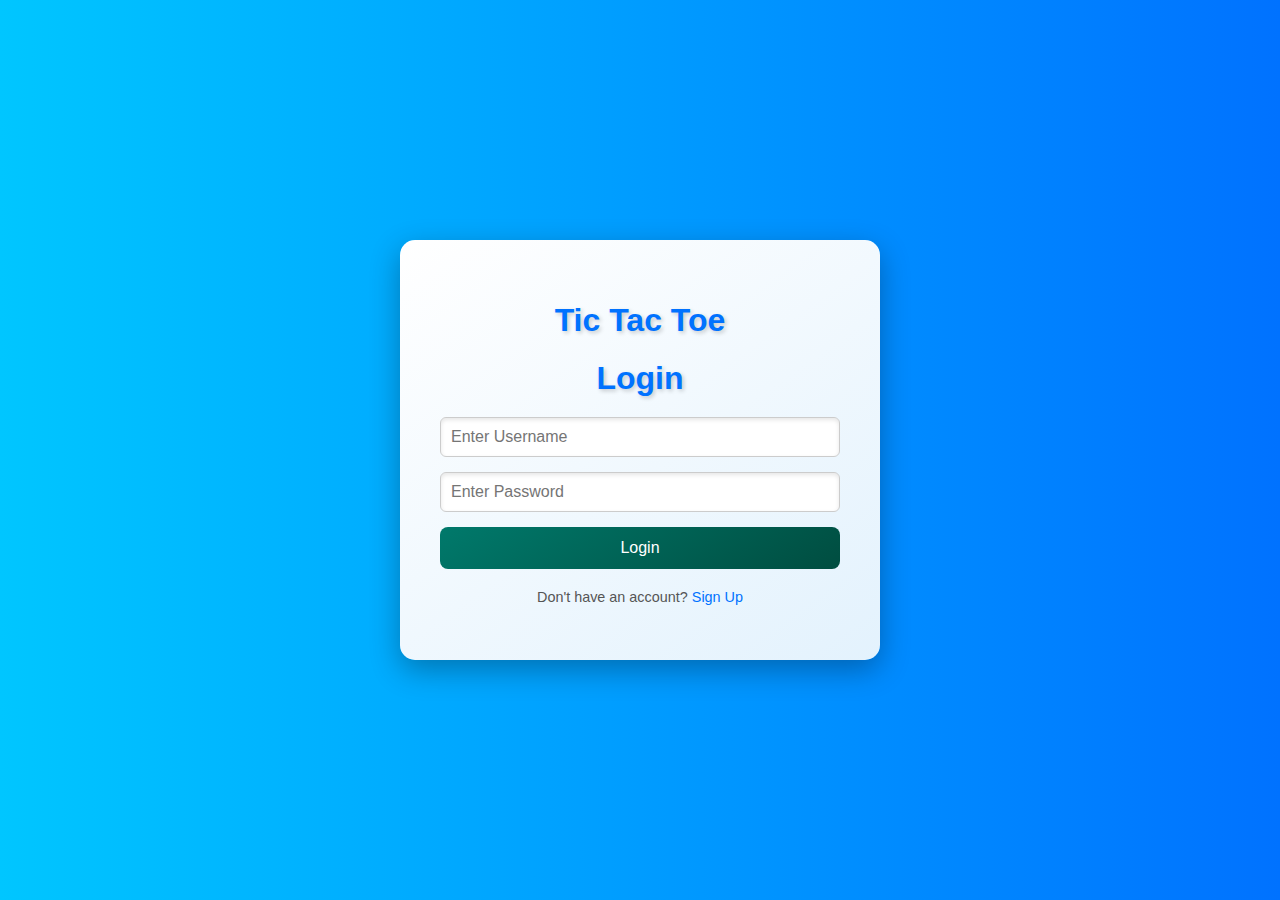
<file: hello1/src/main/resources/templates/index.html>
<!DOCTYPE html>
<html lang="en">
<head>
    <meta charset="UTF-8">
    <meta name="viewport" content="width=device-width, initial-scale=1.0">
    <title>Login - Tic Tac Toe</title>
    <link rel="stylesheet" href="style2.css">
</head>
<body>
    <div class="auth-container">
        <div class="auth-box">
            <h1>Tic Tac Toe</h1>
            <h1>Login</h1>
            <form id="loginForm">
                <input type="text" name="uname" id="username" placeholder="Enter Username" required>
                <input type="password" name="pwd" id="password" placeholder="Enter Password" required>
                <button type="submit">Login</button>
            </form>
            <p>Don't have an account? <a href="signup.html">Sign Up</a></p>
        </div>
    </div>
    <script src="auth.js"></script>
    <!-- <script src="script.js"></script> -->
</body>
</html>
</file>
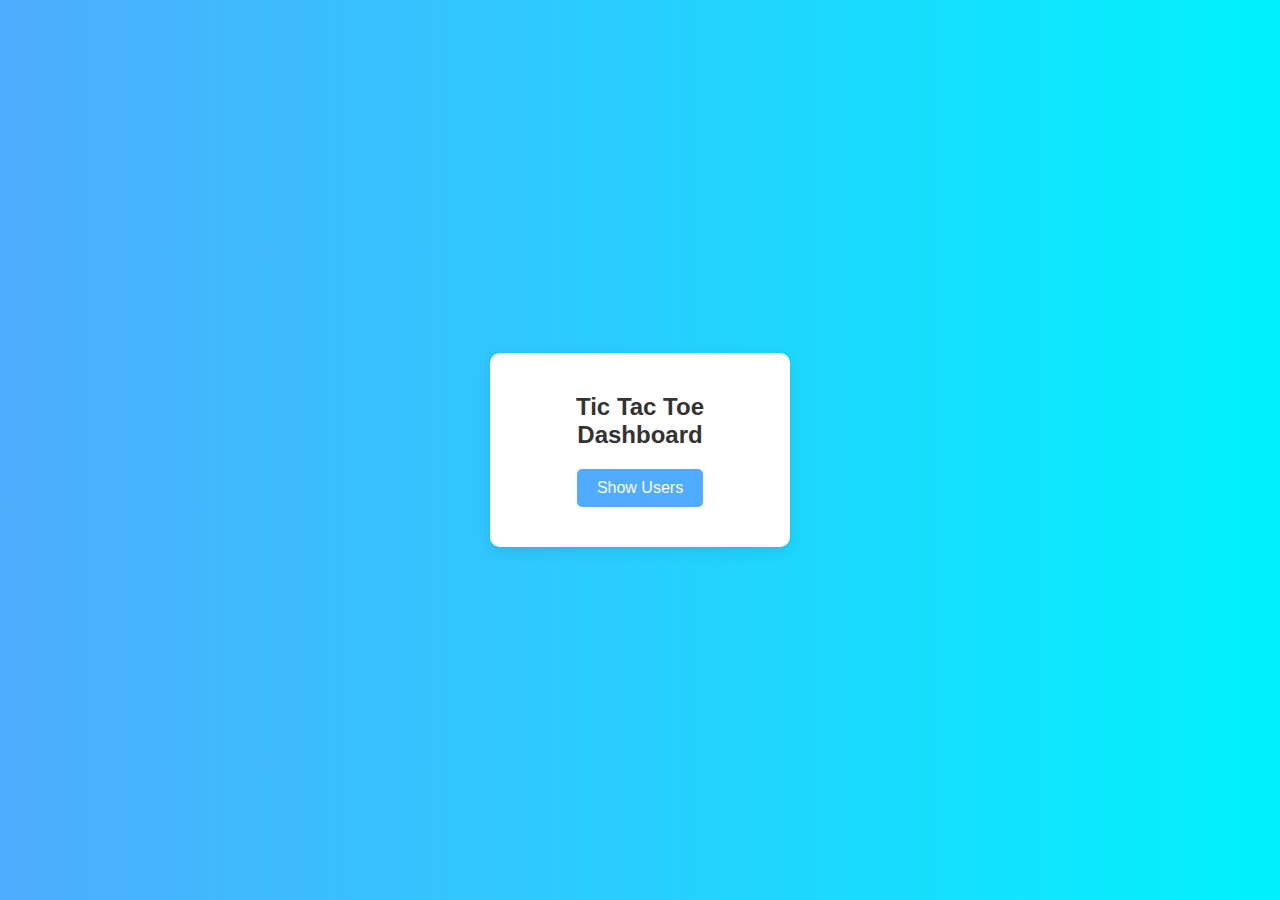
<file: hello1/src/main/resources/templates/dash.html>
<!DOCTYPE html>
<html lang="en">
<head>
    <meta charset="UTF-8">
    <meta name="viewport" content="width=device-width, initial-scale=1.0">
    <title>Tic Tac Toe Dashboard</title>
    <link rel="stylesheet" href="style4.css">
</head>
<body>
    <div class="dashboard-container">
        <h1>Tic Tac Toe Dashboard</h1>
        <form onsubmit="handleSubmit(event)">
        <button type="submit" id="showUsersBtn">Show Users</button></form>
    </div>
    <script src="script.js"></script>
</body>
</html>
</file>
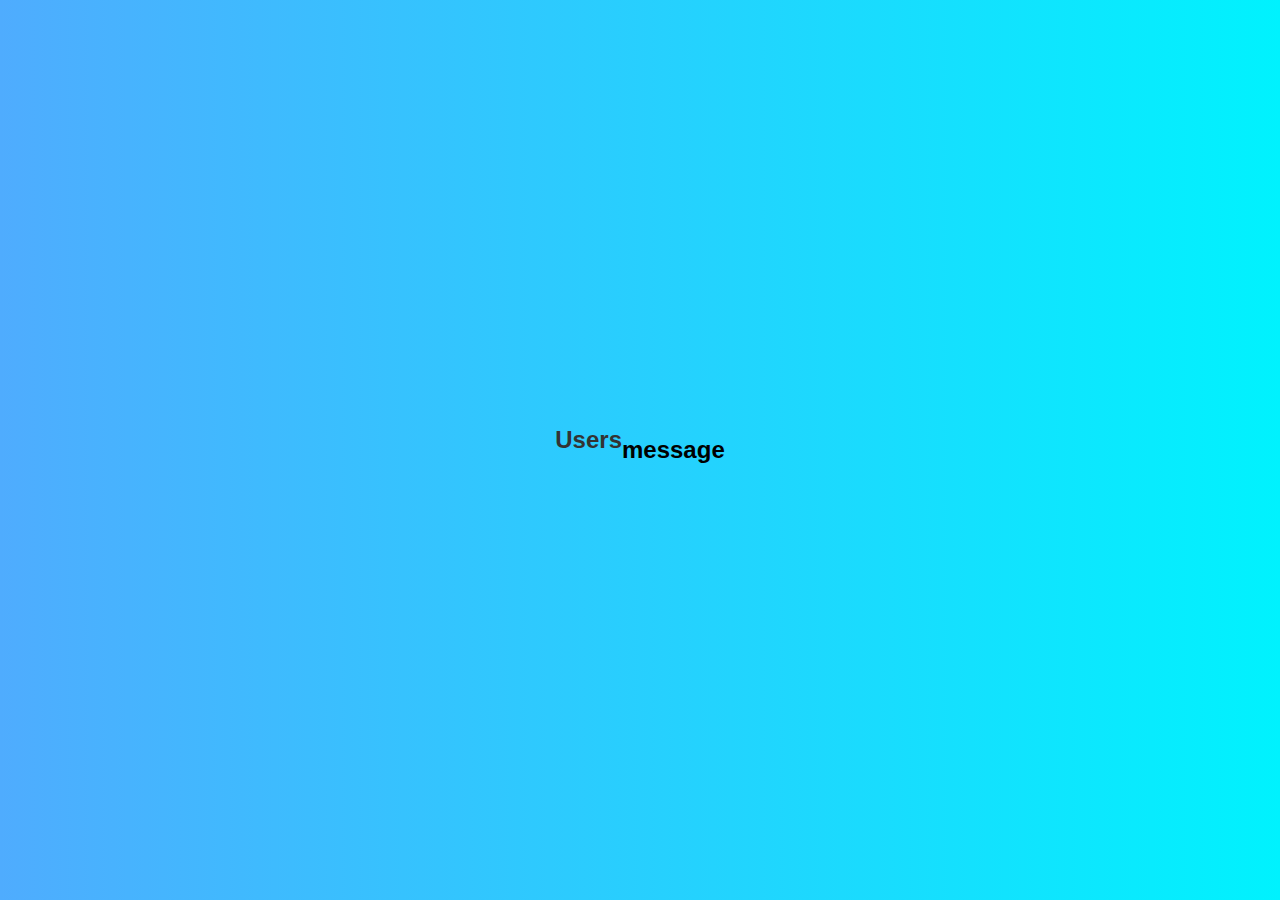
<file: hello1/src/main/resources/templates/Dashboard.html>
<!DOCTYPE html>
<html lang="en">
<head>
    <meta charset="UTF-8">
    <meta name="viewport" content="width=device-width, initial-scale=1.0">
    <title>Tic Tac Toe Dashboard</title>
    <link rel="stylesheet" href="style4.css">
</head>
<body>
    <h1>Users</h1>
    <h2 th:text="${message}">message</h2>
</body>
</html>
</file>
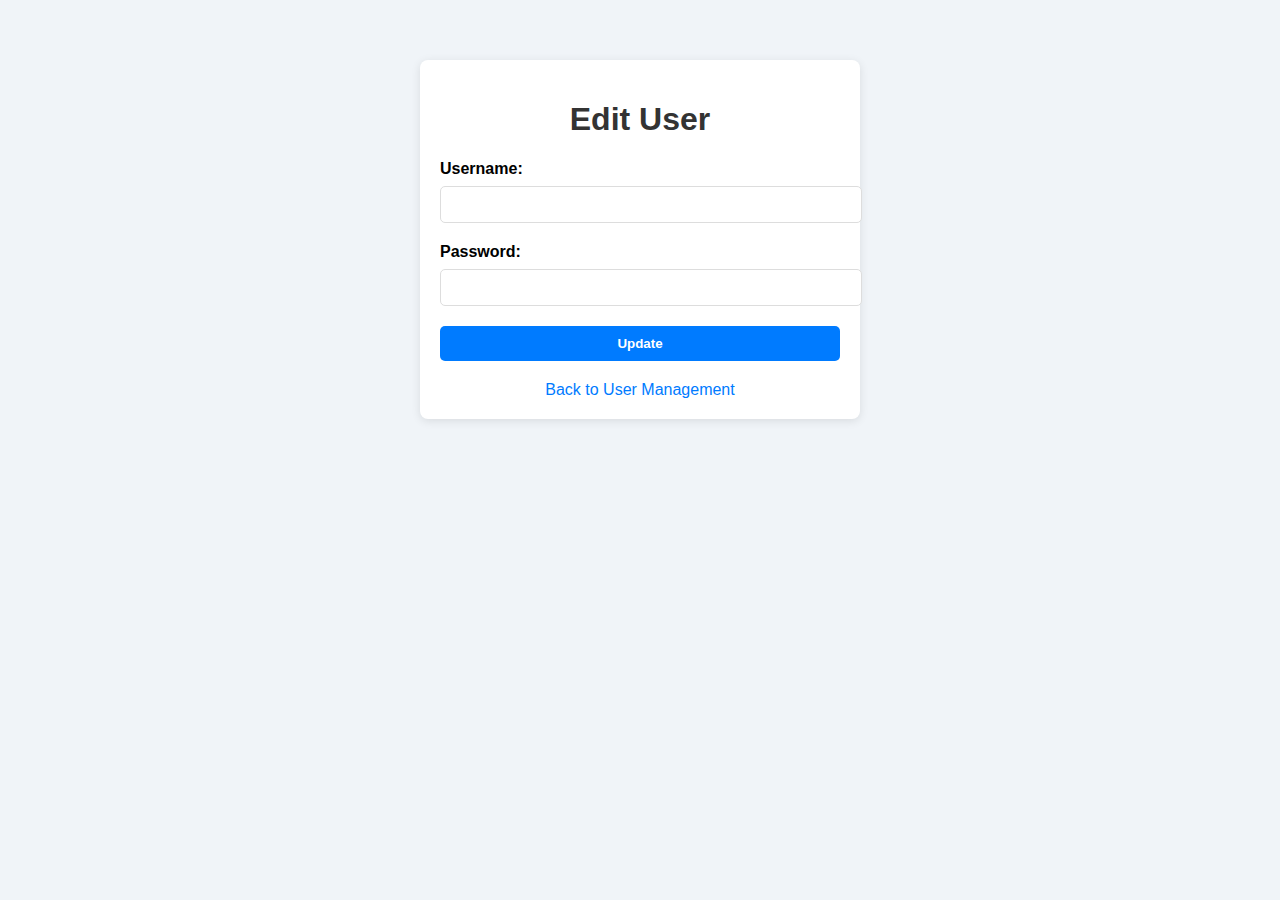
<file: hello1/src/main/resources/templates/edit-user.html>
<!DOCTYPE html>
<html lang="en">
<head>
    <meta charset="UTF-8">
    <meta name="viewport" content="width=device-width, initial-scale=1.0">
    <title>Edit User - Tic Tac Toe</title>
    <link rel="stylesheet" href="newstyle.css">
</head>
<body>
    <div class="edit-user-container">
        <h1>Edit User</h1>
        <form th:action="@{/users/update/{id}(id=${user.id})}" method="post">
            <label for="uname">Username:</label>
            <input type="text" id="uname" name="uname" th:value="${user.uname}" required>
            <label for="pwd">Password:</label>
            <input type="text" id="pwd" name="pwd" th:value="${user.pwd}" required>
            <button type="submit">Update</button>
        </form>
        <a href="users.html">Back to User Management</a>
    </div>
</body>
</html>
</file>
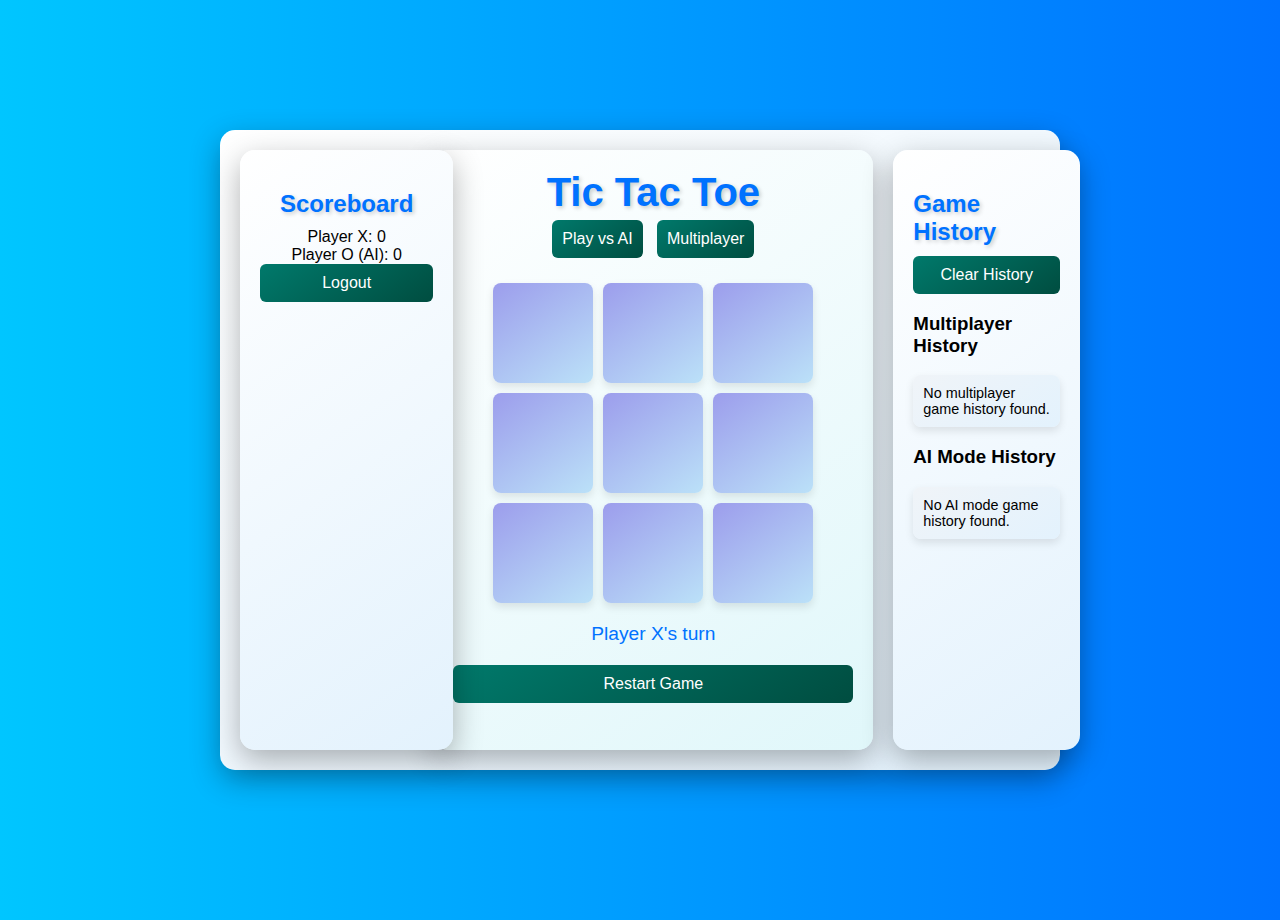
<file: hello1/src/main/resources/templates/game.html>
<!DOCTYPE html>
<html lang="en">
<head>
    <meta charset="UTF-8">
    <meta name="viewport" content="width=device-width, initial-scale=1.0">
    <title>Tic Tac Toe</title>
    <link rel="stylesheet" href="style.css">
</head>
<body>
    <div class="main-container">
        <div class="game-container">
            <div class="game-board">
                <h1>Tic Tac Toe</h1>
                <div class="mode-selection">
                    <button id="aiMode">Play vs AI</button>
                    <button id="multiplayerMode">Multiplayer</button>
                </div>
                <div class="board">
                    <!-- Grid cells for the Tic Tac Toe game -->
                    <div class="cell" data-index="0"></div>
                    <div class="cell" data-index="1"></div>
                    <div class="cell" data-index="2"></div>
                    <div class="cell" data-index="3"></div>
                    <div class="cell" data-index="4"></div>
                    <div class="cell" data-index="5"></div>
                    <div class="cell" data-index="6"></div>
                    <div class="cell" data-index="7"></div>
                    <div class="cell" data-index="8"></div>
                </div>
                <div class="status">Player X's turn</div>
                <button id="restartBtn">Restart Game</button>
            </div>
            <div class="scoreboard">
                <h2>Scoreboard</h2>
                <div id="playerXScore">Player X: 0</div>
                <div id="playerOScore">Player O (AI): 0</div>
                <button id="logoutBtn">Logout</button>
            </div>
            <div class="history-container">
                <h2>Game History</h2>
                <button id="clearHistoryBtn">Clear History</button>
                <div>
                    <h3>Multiplayer History</h3>
                    <ul id="multiplayerHistoryList"></ul>
                </div>
                <div>
                    <h3>AI Mode History</h3>
                    <ul id="aiHistoryList"></ul>
                </div>
            </div>
        </div>
    </div>
    <script src="game.js"></script>
</body>
</html>
</file>
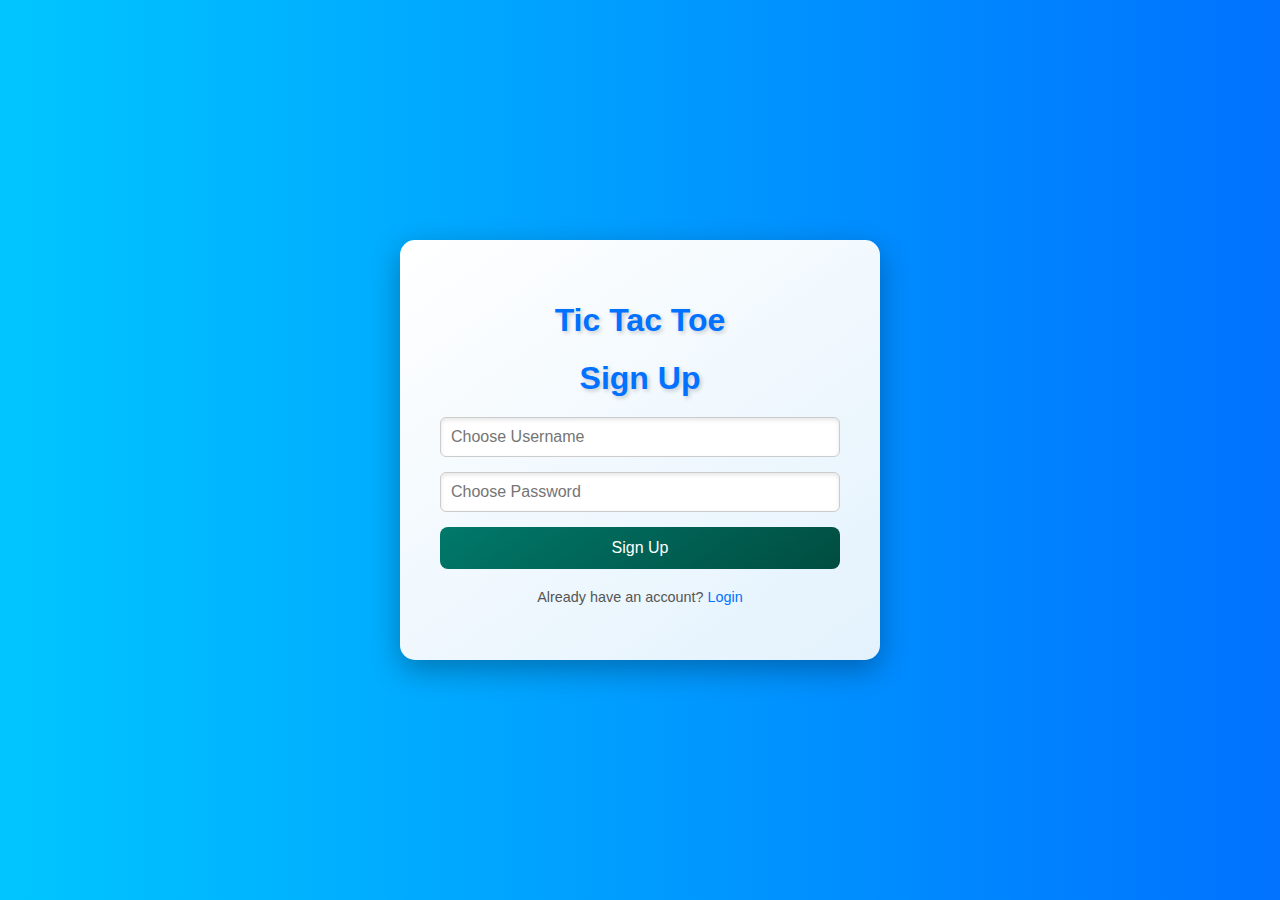
<file: hello1/src/main/resources/templates/signup.html>
<!DOCTYPE html>
<html lang="en">
<head>
    <meta charset="UTF-8">
    <meta name="viewport" content="width=device-width, initial-scale=1.0">
    <title>Signup - Tic Tac Toe</title>
    <link rel="stylesheet" href="style1.css">
</head>
<body>
    <div class="auth-container">
        <div class="auth-box">
            <h1>Tic Tac Toe</h1>
            <h1>Sign Up</h1>
            <form id="signupForm" action="@{/users/register}" method="post">
                <input type="text" name="uname" id="newUsername" placeholder="Choose Username" required>
                <input type="password" name="pwd" id="newPassword" placeholder="Choose Password" required>
                <button type="submit">Sign Up</button>
            </form>
            <p>Already have an account? <a href="index.html">Login</a></p>
        </div>
    </div>
    <script src="auth.js"></script>
</body>
</html>
</file>
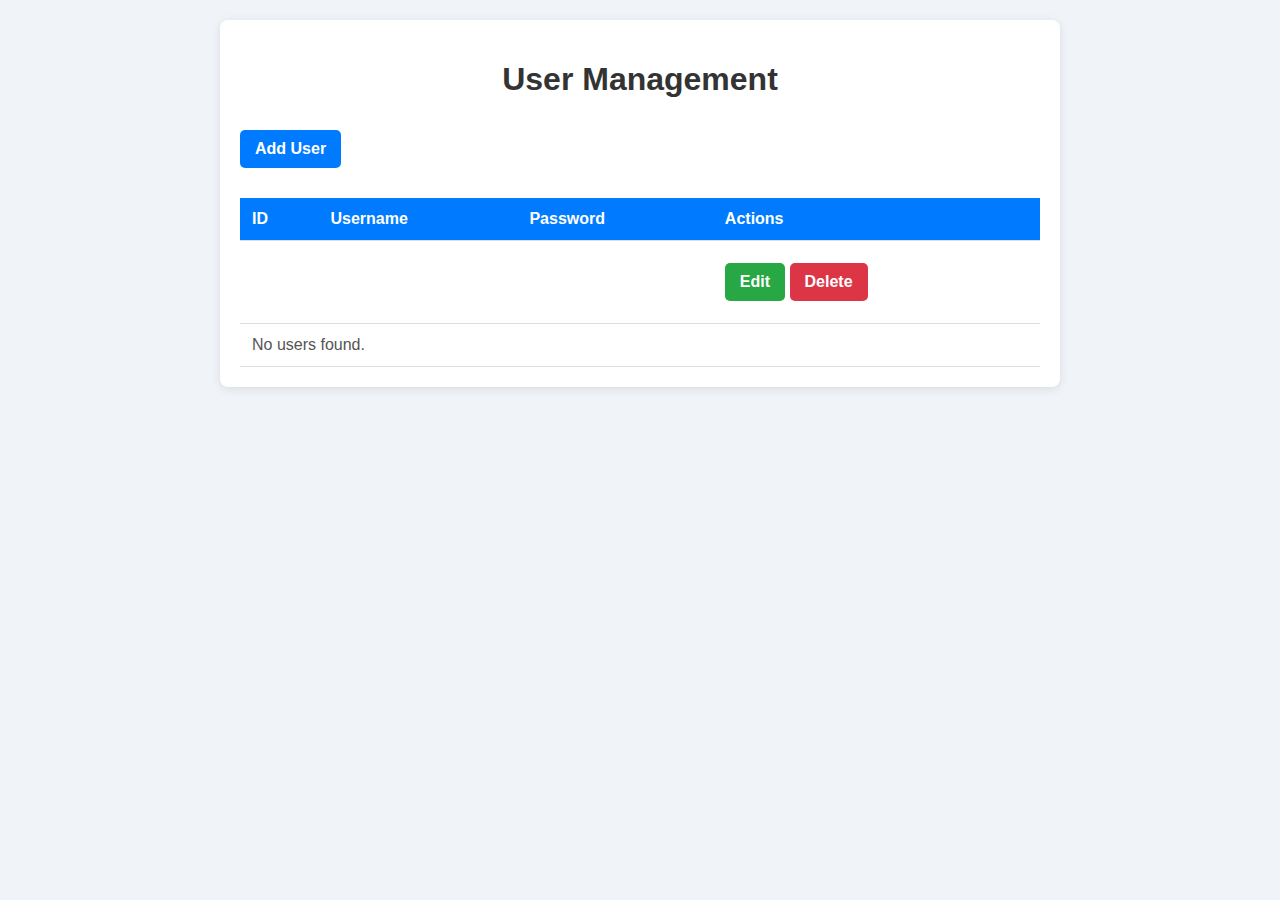
<file: hello1/src/main/resources/templates/users.html>
<!DOCTYPE html>
<html lang="en">
<head>
    <meta charset="UTF-8">
    <meta name="viewport" content="width=device-width, initial-scale=1.0">
    <title>User Management - Tic Tac Toe</title>
    <link rel="stylesheet" href="newstyle.css">
</head>
<body>
    <div class="user-management-container">
        <h1>User Management</h1>
        <a href="signup.html" class="btn add-user-btn">Add User</a> <!-- Redirects to signup.html -->
        <table>
            <thead>
                <tr>
                    <th>ID</th>
                    <th>Username</th>
                    <th>Password</th>
                    <th>Actions</th>
                </tr>
            </thead>
            <tbody>
                <!-- Displaying user details -->
                <tr th:each="user : ${users}">
                    <td th:text="${user.id}"></td>
                    <td th:text="${user.uname}"></td>
                    <td th:text="${user.pwd}"></td> <!-- Display password -->
                    <td>
                        <!-- Edit Button -->
                        <a th:href="@{/users/edit/{id}(id=${user.id})}" class="btn edit-btn">Edit</a>
                        <!-- Delete Button with confirmation -->
                        <a th:href="@{/users/delete/{id}(id=${user.id})}" class="btn delete-btn" 
                           onclick="return confirm('Are you sure you want to delete this user?');">Delete</a>
                    </td>
                </tr>
                <!-- Show 'No users found' if the list is empty -->
                <tr th:if="${#lists.isEmpty(users)}">
                    <td colspan="4">No users found.</td>
                </tr>
            </tbody>
        </table>
    </div>
</body>
</html>
</file>
<file: hello1/src/main/resources/templates/style2.css>
/* General Body Styles */
body {
    font-family: 'Poppins', sans-serif;
    background: linear-gradient(to right, #00c6ff, #0072ff);
    margin: 0;
    display: flex;
    justify-content: center;
    align-items: center;
    height: 100vh;
  }
  
  /* Authentication Container Styles */
  .auth-container {
    display: flex;
    justify-content: center;
    align-items: center;
    width: 100%;
    height: 100%;
  }
  
  .auth-box {
    background: linear-gradient(145deg, #ffffff, #e3f2fd);
    border-radius: 15px;
    padding: 40px;
    box-shadow: 0 10px 30px rgba(0, 0, 0, 0.3);
    width: 400px; /* Fixed width for the login box */
    animation: fadeIn 0.5s ease-out;
    text-align: center; /* Centering the text */
  }
  
  /* Login Title Styles */
  .auth-box h1 {
    font-size: 2rem;
    margin-bottom: 20px;
    color: #0072ff;
    text-shadow: 2px 2px 4px rgba(0, 0, 0, 0.2);
  }
  
  /* Input Field Styles */
  .auth-box input {
    width: 100%;
    padding: 10px;
    margin-bottom: 15px;
    border: 1px solid #ccc;
    border-radius: 6px;
    box-sizing: border-box;
    font-size: 1rem;
    box-shadow: inset 0 2px 4px rgba(0, 0, 0, 0.1);
    transition: border 0.3s ease;
  }
  
  .auth-box input:focus {
    border: 1px solid #0072ff;
    outline: none;
  }
  
  /* Login Button Styles */
  .auth-box button {
    width: 100%;
    padding: 12px;
    background: linear-gradient(145deg, #00796b, #004d40);
    color: white;
    border: none;
    border-radius: 8px;
    cursor: pointer;
    font-size: 1rem;
    transition: background 0.3s ease, transform 0.3s ease, box-shadow 0.3s ease;
  }
  
  .auth-box button:hover {
    background: linear-gradient(145deg, #004d40, #00796b);
    transform: scale(1.05);
    box-shadow: 0 4px 8px rgba(0, 0, 0, 0.2);
  }
  
  /* Link Styles */
  .auth-box p {
    margin-top: 20px;
    font-size: 0.9rem;
    color: #555;
  }
  
  .auth-box a {
    color: #0072ff;
    text-decoration: none;
  }
  
  .auth-box a:hover {
    text-decoration: underline;
  }
  
  /* Animations */
  @keyframes fadeIn {
    0% {
      opacity: 0;
    }
    100% {
      opacity: 1;
    }
  }
</file>
<file: hello1/src/main/resources/templates/style4.css>
* {
    margin: 0;
    padding: 0;
    box-sizing: border-box;
}

body {
    font-family: Arial, sans-serif;
    background: linear-gradient(to right, #4facfe, #00f2fe);
    height: 100vh;
    display: flex;
    justify-content: center;
    align-items: center;
}

.dashboard-container {
    background-color: white;
    padding: 40px;
    border-radius: 10px;
    box-shadow: 0px 4px 15px rgba(0, 0, 0, 0.1);
    text-align: center;
    width: 300px;
}

h1 {
    color: #333;
    font-size: 24px;
    margin-bottom: 20px;
}

button {
    background-color: #4facfe;
    color: white;
    border: none;
    padding: 10px 20px;
    border-radius: 5px;
    font-size: 16px;
    cursor: pointer;
    transition: background-color 0.3s ease;
}

button:hover {
    background-color: #00c6ff;
}
</file>
<file: hello1/src/main/resources/templates/newstyle.css>
body {
    font-family: Arial, sans-serif;
    background-color: #f0f4f8; /* Light background color */
    margin: 0;
    padding: 20px;
}

.user-management-container, .edit-user-container {
    max-width: 800px; /* Set max width for user management */
    margin: auto;
    padding: 20px;
    background-color: #ffffff; /* White background for the containers */
    border-radius: 8px;
    box-shadow: 0 2px 10px rgba(0, 0, 0, 0.1);
}

.user-management-container h1, .edit-user-container h1 {
    text-align: center;
    color: #333;
}

.btn {
    display: inline-block;
    padding: 10px 15px;
    margin: 10px 0;
    border: none;
    border-radius: 5px;
    color: white;
    text-decoration: none;
    font-weight: bold;
    text-align: center;
}

.add-user-btn {
    background-color: #007bff; /* Bootstrap primary color */
}

.edit-btn {
    background-color: #28a745; /* Success color */
}

.delete-btn {
    background-color: #dc3545; /* Danger color */
}

table {
    width: 100%;
    border-collapse: collapse;
    margin-top: 20px;
}

th, td {
    padding: 12px;
    text-align: left;
    border-bottom: 1px solid #ddd;
}

th {
    background-color: #007bff; /* Header color */
    color: white;
}

tr:hover {
    background-color: #f1f1f1; /* Row hover effect */
}

td {
    color: #555;
}

td a {
    margin: 0 5px; /* Spacing between action buttons */
}

.edit-user-container {
    max-width: 400px; /* Set max width for the edit form */
    margin-top: 40px; /* Space above the container */
}

.edit-user-container label {
    display: block;
    margin-bottom: 8px;
    font-weight: bold;
}

.edit-user-container input[type="text"] {
    width: 100%; /* Full width input */
    padding: 10px;
    margin-bottom: 20px;
    border: 1px solid #ddd;
    border-radius: 5px;
}

.edit-user-container button {
    width: 100%; /* Full width button */
    padding: 10px;
    border: none;
    border-radius: 5px;
    background-color: #007bff; /* Primary button color */
    color: white;
    font-weight: bold;
    cursor: pointer;
}

.edit-user-container button:hover {
    background-color: #0056b3; /* Darker on hover */
}

.edit-user-container a {
    display: block;
    margin-top: 20px;
    text-align: center;
    color: #007bff; /* Link color */
    text-decoration: none;
}

.edit-user-container a:hover {
    text-decoration: underline; /* Underline on hover */
}
</file>
<file: hello1/src/main/resources/templates/style.css>
/* General Body Styles */
body {
  font-family: 'Poppins', sans-serif;
  background: linear-gradient(to right, #00c6ff, #0072ff);
  margin: 0;
  display: flex;
  justify-content: center;
  align-items: center;
  height: 100vh;
  overflow: hidden; /* Prevent body scroll */
}

/* Main Container Styles */
.main-container {
  display: flex;
  justify-content: center;
  align-items: center;
  width: 100%;
  height: 100%;
  padding: 20px;
}

/* Game Container Styles */
.game-container {
  display: grid;
  grid-template-columns: 1fr 3fr 1fr;
  grid-template-areas: "scoreboard game history";
  gap: 20px;
  background: linear-gradient(145deg, #ffffff, #e3f2fd);
  border-radius: 15px;
  padding: 20px;
  box-shadow: 0 10px 30px rgba(0, 0, 0, 0.3);
  width: 800px; /* Fixed width */
  height: 600px; /* Fixed height */
  position: relative;
  animation: fadeIn 1s ease-out;
}

/* Game Board Styles */
.game-board {
  background: linear-gradient(145deg, #ffffff, #e0f7fa); /* Changed to a soft aqua color */
  border-radius: 15px;
  padding: 20px;
  box-shadow: 0 10px 30px rgba(0, 0, 0, 0.3);
  display: flex;
  flex-direction: column;
  align-items: center;
  grid-area: game;
  overflow: hidden;
  animation: scaleIn 0.5s ease-out;
}

/* Game Board Title Styles */
.game-board h1 {
  font-size: 2.5rem;
  margin: 0;
  color: #0072ff;
  text-shadow: 2px 2px 4px rgba(0, 0, 0, 0.2);
  animation: slideInFromTop 1s ease-out;
}

/* Mode Selection Button Styles */
.mode-selection button {
  margin: 5px;
  padding: 10px;
  background: linear-gradient(145deg, #00796b, #004d40);
  color: white;
  border: none;
  border-radius: 6px;
  cursor: pointer;
  font-size: 1rem;
  transition: background 0.3s ease, transform 0.3s ease, box-shadow 0.3s ease;
}

.mode-selection button:hover {
  background: linear-gradient(145deg, #004d40, #00796b);
  transform: scale(1.05);
  box-shadow: 0 6px 12px rgba(0, 0, 0, 0.3);
}

/* Game Board Cells Styles */
.board {
  display: grid;
  grid-template-columns: repeat(3, 100px);
  gap: 10px;
  margin-top: 20px;
}

.cell {
  background: linear-gradient(145deg, #9c9dec, #bbe1f8); /* Soft pink color for cells */
  height: 100px;
  display: flex;
  justify-content: center;
  align-items: center;
  font-size: 2.5rem;
  border-radius: 8px;
  cursor: pointer;
  transition: background 0.3s ease, transform 0.3s ease, box-shadow 0.3s ease;
  box-shadow: 0 4px 8px rgba(0, 0, 0, 0.1);
}

.cell:hover {
  background: linear-gradient(145deg, #8fc3f4, #386bee); /* Darker pink on hover */
  transform: scale(1.1);
  box-shadow: 0 6px 12px rgba(0, 0, 0, 0.2);
}

/* Status Styles */
.status {
  font-size: 1.2rem;
  margin: 20px 0;
  color: #0072ff;
}

/* Restart Button Styles */
button#restartBtn {
  width: 100%;
  padding: 10px;
  background: linear-gradient(145deg, #00796b, #004d40);
  color: white;
  border: none;
  border-radius: 6px;
  cursor: pointer;
  font-size: 1rem;
  transition: background 0.3s ease, transform 0.3s ease, box-shadow 0.3s ease;
}

button#restartBtn:hover {
  background: linear-gradient(145deg, #004d40, #00796b);
  transform: scale(1.05);
  box-shadow: 0 4px 8px rgba(0, 0, 0, 0.2);
}

/* History Container Styles */
.history-container {
  width: 100%; /* Flexible to fit the grid area */
  background: linear-gradient(145deg, #ffffff, #e3f2fd);
  border-radius: 15px;
  padding: 20px;
  box-shadow: 0 10px 30px rgba(0, 0, 0, 0.3);
  grid-area: history;
  overflow-y: auto;
  max-height: 100%; /* Ensure it doesn't grow outside its area */
  animation: slideInFromRight 0.5s ease-out;
}

/* History Container Title Styles */
.history-container h2 {
  font-size: 1.5rem;
  margin-bottom: 10px;
  color: #0072ff;
  text-shadow: 2px 2px 4px rgba(0, 0, 0, 0.2);
}

/* History List Styles */
.history-container ul {
  list-style-type: none;
  padding: 0;
}

.history-container li {
  background: linear-gradient(145deg, #f0f4f8, #e3f2fd);
  padding: 10px;
  margin-bottom: 10px;
  border-radius: 8px;
  box-shadow: 0 4px 8px rgba(0, 0, 0, 0.1);
  font-size: 0.9rem;
  animation: fadeIn 1s ease-out;
}

/* Clear History Button Styles */
button#clearHistoryBtn {
  width: 100%;
  padding: 10px;
  background: linear-gradient(145deg, #00796b, #004d40);
  color: white;
  border: none;
  border-radius: 6px;
  cursor: pointer;
  font-size: 1rem;
  transition: background 0.3s ease, transform 0.3s ease, box-shadow 0.3s ease;
}

button#clearHistoryBtn:hover {
  background: linear-gradient(145deg, #004d40, #00796b);
  transform: scale(1.05);
  box-shadow: 0 4px 8px rgba(0, 0, 0, 0.2);
}

/* Scoreboard Styles */
.scoreboard {
  width: 100%; /* Make it flexible */
  background: linear-gradient(145deg, #ffffff, #e3f2fd);
  border-radius: 15px;
  padding: 20px;
  box-shadow: 0 10px 30px rgba(0, 0, 0, 0.3);
  text-align: center;
  grid-area: scoreboard;
  animation: slideInFromLeft 0.5s ease-out;
}

/* Scoreboard Title Styles */
.scoreboard h2 {
  font-size: 1.5rem;
  margin-bottom: 10px;
  color: #0072ff;
  text-shadow: 2px 2px 4px rgba(0, 0, 0, 0.2);
}

/* Logout Button Styles */
button#logoutBtn {
  width: 100%;
  padding: 10px;
  background: linear-gradient(145deg, #00796b, #004d40);
  color: white;
  border: none;
  border-radius: 6px;
  cursor: pointer;
  font-size: 1rem;
  transition: background 0.3s ease, transform 0.3s ease, box-shadow 0.3s ease;
}

button#logoutBtn:hover {
  background: linear-gradient(145deg, #004d40, #00796b);
  transform: scale(1.05);
  box-shadow: 0 4px 8px rgba(0, 0, 0, 0.2);
}

/* Utility Styles */
@keyframes fadeIn {
  0% {
    opacity: 0;
  }
  100% {
    opacity: 1;
  }
}

@keyframes slideInFromTop {
  0% {
    transform: translateY(-20px);
    opacity: 0;
  }
  100% {
    transform: translateY(0);
    opacity: 1;
  }
}

@keyframes slideInFromLeft {
  0% {
    transform: translateX(-20px);
    opacity: 0;
  }
  100% {
    transform: translateX(0);
    opacity: 1;
  }
}

@keyframes slideInFromRight {
  0% {
    transform: translateX(20px);
    opacity: 0;
  }
  100% {
    transform: translateX(0);
    opacity: 1;
  }
}

@keyframes scaleIn {
  0% {
    transform: scale(0.9);
    opacity: 0;
  }
  100% {
    transform: scale(1);
    opacity: 1;
  }
}

/* Responsive Design */
@media (max-width: 768px) {
  .game-container {
    grid-template-columns: 1fr;
    grid-template-areas:
      "game"
      "scoreboard"
      "history";
  }

  .game-board, .scoreboard, .history-container {
    width: 100%;
    height: auto;
    padding: 10px;
  }

  .game-board h1 {
    font-size: 1.8rem;
  }

  .cell {
    width: 80px;
    height: 80px;
    font-size: 2rem;
  }
}
</file>
<file: hello1/src/main/resources/templates/style1.css>
/* General Body Styles */
body {
    font-family: 'Poppins', sans-serif;
    background: linear-gradient(to right, #00c6ff, #0072ff);
    margin: 0;
    display: flex;
    justify-content: center;
    align-items: center;
    height: 100vh;
  }
  
  /* Authentication Container Styles */
  .auth-container {
    display: flex;
    justify-content: center;
    align-items: center;
    width: 100%;
    height: 100%;
  }
  
  .auth-box {
    background: linear-gradient(145deg, #ffffff, #e3f2fd);
    border-radius: 15px;
    padding: 40px;
    box-shadow: 0 10px 30px rgba(0, 0, 0, 0.3);
    width: 400px; /* Fixed width for the signup box */
    animation: fadeIn 0.5s ease-out;
    text-align: center; /* Centering the text */
  }
  
  /* Signup Title Styles */
  .auth-box h1 {
    font-size: 2rem;
    margin-bottom: 20px;
    color: #0072ff;
    text-shadow: 2px 2px 4px rgba(0, 0, 0, 0.2);
  }
  
  /* Input Field Styles */
  .auth-box input {
    width: 100%;
    padding: 10px;
    margin-bottom: 15px;
    border: 1px solid #ccc;
    border-radius: 6px;
    box-sizing: border-box;
    font-size: 1rem;
    box-shadow: inset 0 2px 4px rgba(0, 0, 0, 0.1);
    transition: border 0.3s ease;
  }
  
  .auth-box input:focus {
    border: 1px solid #0072ff;
    outline: none;
  }
  
  /* Signup Button Styles */
  .auth-box button {
    width: 100%;
    padding: 12px;
    background: linear-gradient(145deg, #00796b, #004d40);
    color: white;
    border: none;
    border-radius: 8px;
    cursor: pointer;
    font-size: 1rem;
    transition: background 0.3s ease, transform 0.3s ease, box-shadow 0.3s ease;
  }
  
  .auth-box button:hover {
    background: linear-gradient(145deg, #004d40, #00796b);
    transform: scale(1.05);
    box-shadow: 0 4px 8px rgba(0, 0, 0, 0.2);
  }
  
  /* Link Styles */
  .auth-box p {
    margin-top: 20px;
    font-size: 0.9rem;
    color: #555;
  }
  
  .auth-box a {
    color: #0072ff;
    text-decoration: none;
  }
  
  .auth-box a:hover {
    text-decoration: underline;
  }
  
  /* Animations */
  @keyframes fadeIn {
    0% {
      opacity: 0;
    }
    100% {
      opacity: 1;
    }
  }
</file>
